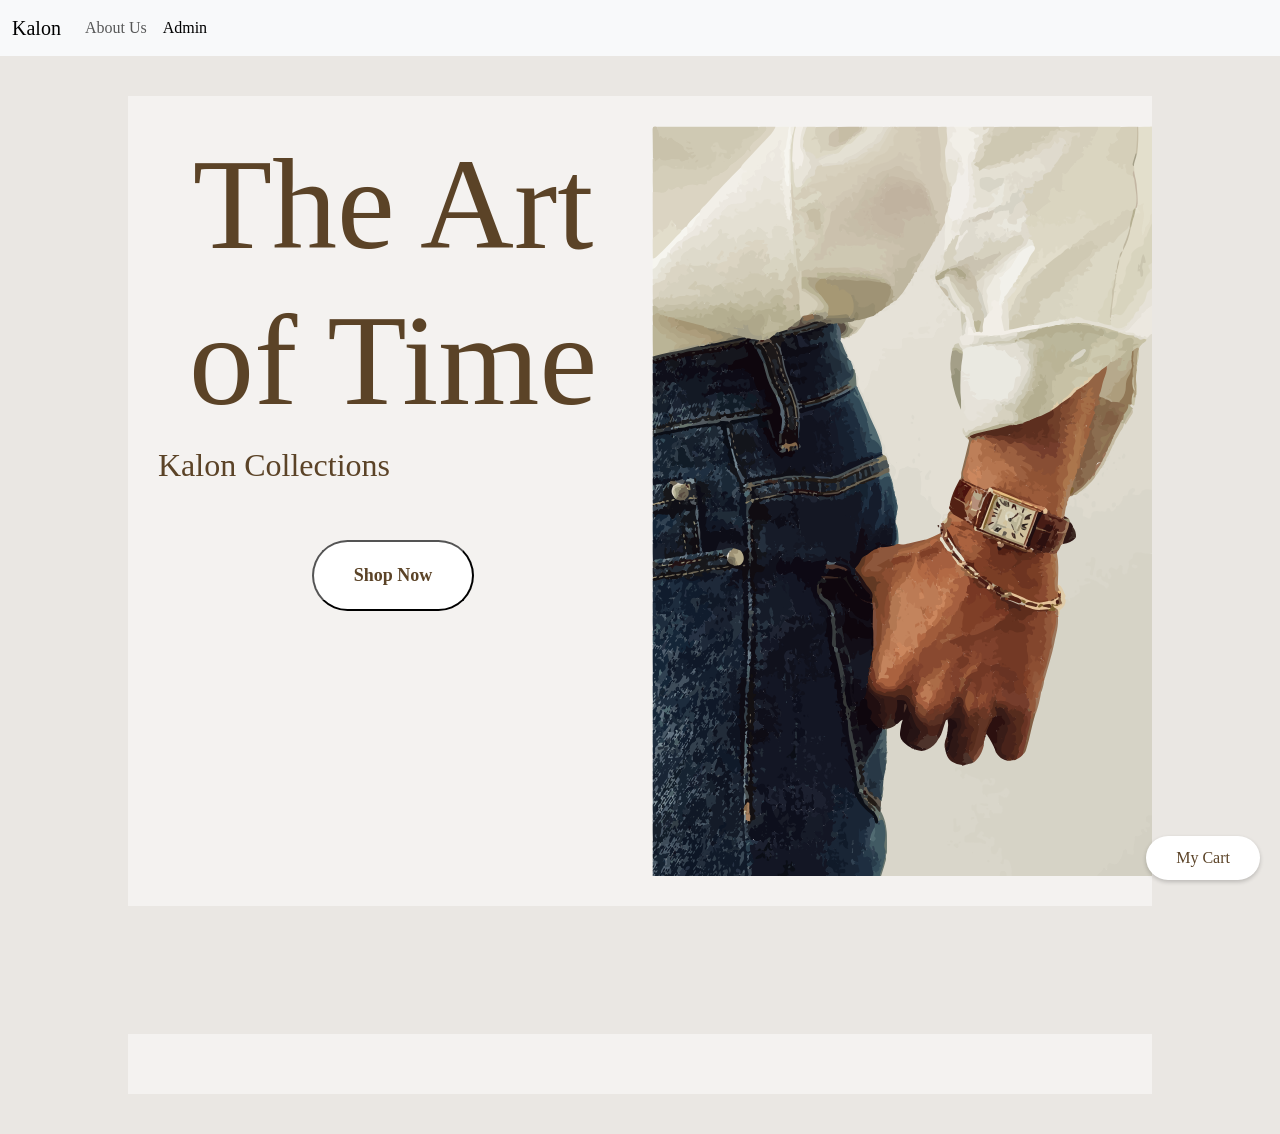
<file: public/index.html>
<!DOCTYPE html>
<html lang="en">
  <head>
    <meta charset="UTF-8" />
     <link
      href="https://cdn.jsdelivr.net/npm/bootstrap@5.3.2/dist/css/bootstrap.min.css"
      rel="stylesheet"
      integrity="sha384-T3c6CoIi6uLrA9TneNEoa7RxnatzjcDSCmG1MXxSR1GAsXEV/Dwwykc2MPK8M2HN"
      crossorigin="anonymous"
    />
    <link rel="shortcut icon" href="../media/icons8-watch-50.png" type="image/x-icon">
    <meta name="viewport" content="width=device-width, initial-scale=1.0" />
    <meta name="description" content="Kalon Collections is a vintage watch shop. Our goal is to provide watch enthusiasts and collectors with an opportunity to own a piece of history and craftsmanship."/>
    <title>Home | Kalon</title>
   <link rel="stylesheet" href="src/styles.css" />
  </head>
  <body>
    <header class="sticky">
      <nav class="navbar navbar-expand-lg bg-body-tertiary">
        <div class="container-fluid">
          <a class="navbar-brand" href="index.html">Kalon</a>
          <button
            class="navbar-toggler"
            type="button"
            data-bs-toggle="collapse"
            data-bs-target="#navbarSupportedContent"
            aria-controls="navbarSupportedContent"
            aria-expanded="false"
            aria-label="Toggle navigation"
          >
            <span class="navbar-toggler-icon"></span>
          </button>
          <div class="collapse navbar-collapse" id="navbarSupportedContent">
            <ul class="navbar-nav me-auto mb-2 mb-lg-0">
              <li class="nav-item">
                <a class="nav-link" href="src/AboutUs.html"
                  >About Us</a>
              </li>
              <li class="nav-item">
                <a class="nav-link active" aria-current="page" href="src/admin.html"
                  >Admin</a>
              </li>

      </div>
           
          
        </div>
      </nav>
    </header>
    
    <div class="container">
      <div class="row">
        <div class="col-lg-6">
          <h2 class="head">The Art of Time</h2>
          <h1>Kalon Collections</h1>
          <br /><br />
          <a href="index.html#shop">
            <button class="shop-btn" id="shop-now" onclick="">Shop Now</button></a
          >
        </div>
        <div class="col-lg-6">
          <img
          class="vintage-img"
            src="media/vintage-guy.svg"
            alt="A guy wearing a watch"
            width="500"
          />
        </div>
      </div>
    </div>
    <a href="src/cart.html"><button class="floating-button">My Cart</button></a>
    <br /><br />
    <div class="container" id="shop-section">
     
       </div>
    <script
      src="https://cdn.jsdelivr.net/npm/bootstrap@5.3.2/dist/js/bootstrap.bundle.min.js"
      integrity="sha384-C6RzsynM9kWDrMNeT87bh95OGNyZPhcTNXj1NW7RuBCsyN/o0jlpcV8Qyq46cDfL"
      crossorigin="anonymous"
    ></script>
    <script src="src/script.js"></script>
  </body>
</html>
</file>
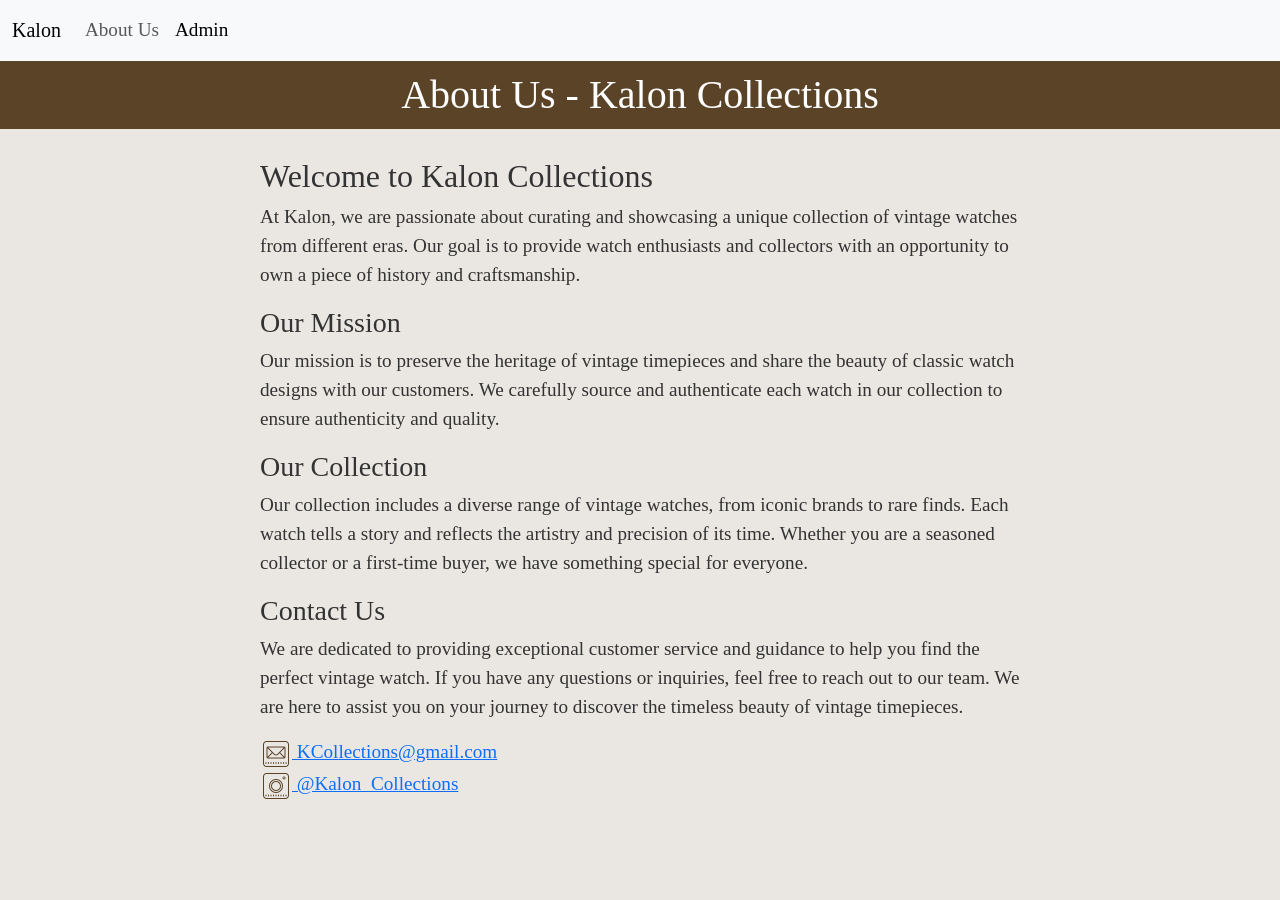
<file: public/src/AboutUs.html>
<!DOCTYPE html>
<html lang="en">
<head>
    <meta charset="UTF-8">
     <link
      href="https://cdn.jsdelivr.net/npm/bootstrap@5.3.2/dist/css/bootstrap.min.css"
      rel="stylesheet"
      integrity="sha384-T3c6CoIi6uLrA9TneNEoa7RxnatzjcDSCmG1MXxSR1GAsXEV/Dwwykc2MPK8M2HN"
      crossorigin="anonymous"
    />
    <link rel="shortcut icon" href="../media/icons8-watch-50.png" type="image/x-icon">
    <meta name="viewport" content="width=device-width, initial-scale=1.0">
    <title>About Us | Kalon</title>
    <style>
        body {
           font-family: "Kalnia", serif !important;
            margin: 0;
            padding: 0;
            background:#5B432720 !important;
            color: #333;
            font-size:larger;
        }
        h1 {
            background-color: #5B4327 ;
            color: #fff;
            text-align: center;
            padding: 10px 0;
        }
        .container {
            max-width: 800px;
            margin: 0 auto;
            padding: 20px;
        }
        .sticky {
        position: sticky;
        position: -webkit-sticky;
        top: 0;
        z-index: 1000;
      }
    </style>
</head>
<body>
    <header class="sticky">
      <nav class="navbar navbar-expand-lg bg-body-tertiary">
        <div class="container-fluid">
          <a class="navbar-brand" href="../index.html">Kalon</a>
          <button
            class="navbar-toggler"
            type="button"
            data-bs-toggle="collapse"
            data-bs-target="#navbarSupportedContent"
            aria-controls="navbarSupportedContent"
            aria-expanded="false"
            aria-label="Toggle navigation"
          >
            <span class="navbar-toggler-icon"></span>
          </button>
          <div class="collapse navbar-collapse" id="navbarSupportedContent">
            <ul class="navbar-nav me-auto mb-2 mb-lg-0">
              <li class="nav-item">
                <a class="nav-link" href="AboutUs.html"
                  >About Us</a>
              </li>
              
              <li class="nav-item">
                <a class="nav-link active" aria-current="page" href="admin.html"
                  >Admin</a>
              </li>
              
      </div>
           
          
        </div>
      </nav>
    </header>
    
    
        <h1>About Us - Kalon Collections</h1>
   
    <div class="container">
        <h2>Welcome to Kalon Collections</h2>
        <p>
            At Kalon, we are passionate about curating and showcasing a unique collection of vintage watches from different eras. Our goal is to provide watch enthusiasts and collectors with an opportunity to own a piece of history and craftsmanship.
        </p>
        <h3>Our Mission</h3>
        <p>
            Our mission is to preserve the heritage of vintage timepieces and share the beauty of classic watch designs with our customers. We carefully source and authenticate each watch in our collection to ensure authenticity and quality.
        </p>
        <h3>Our Collection</h3>
        <p>
            Our collection includes a diverse range of vintage watches, from iconic brands to rare finds. Each watch tells a story and reflects the artistry and precision of its time. Whether you are a seasoned collector or a first-time buyer, we have something special for everyone.
        </p>
        <h3>Contact Us</h3>
        <p>
            We are dedicated to providing exceptional customer service and guidance to help you find the perfect vintage watch. If you have any questions or inquiries, feel free to reach out to our team. We are here to assist you on your journey to discover the timeless beauty of vintage timepieces.
        </p>
        <a href="#"><img src="../media/icons8-mail-32.png">
            KCollections@gmail.com</a><br>
        <a href="#"><img src="../media/icons8-instagram-32.png"> @Kalon_Collections</a>
    </div>
    <script
      src="https://cdn.jsdelivr.net/npm/bootstrap@5.3.2/dist/js/bootstrap.bundle.min.js"
      integrity="sha384-C6RzsynM9kWDrMNeT87bh95OGNyZPhcTNXj1NW7RuBCsyN/o0jlpcV8Qyq46cDfL"
      crossorigin="anonymous"
    ></script>
</body>
</html>
</file>
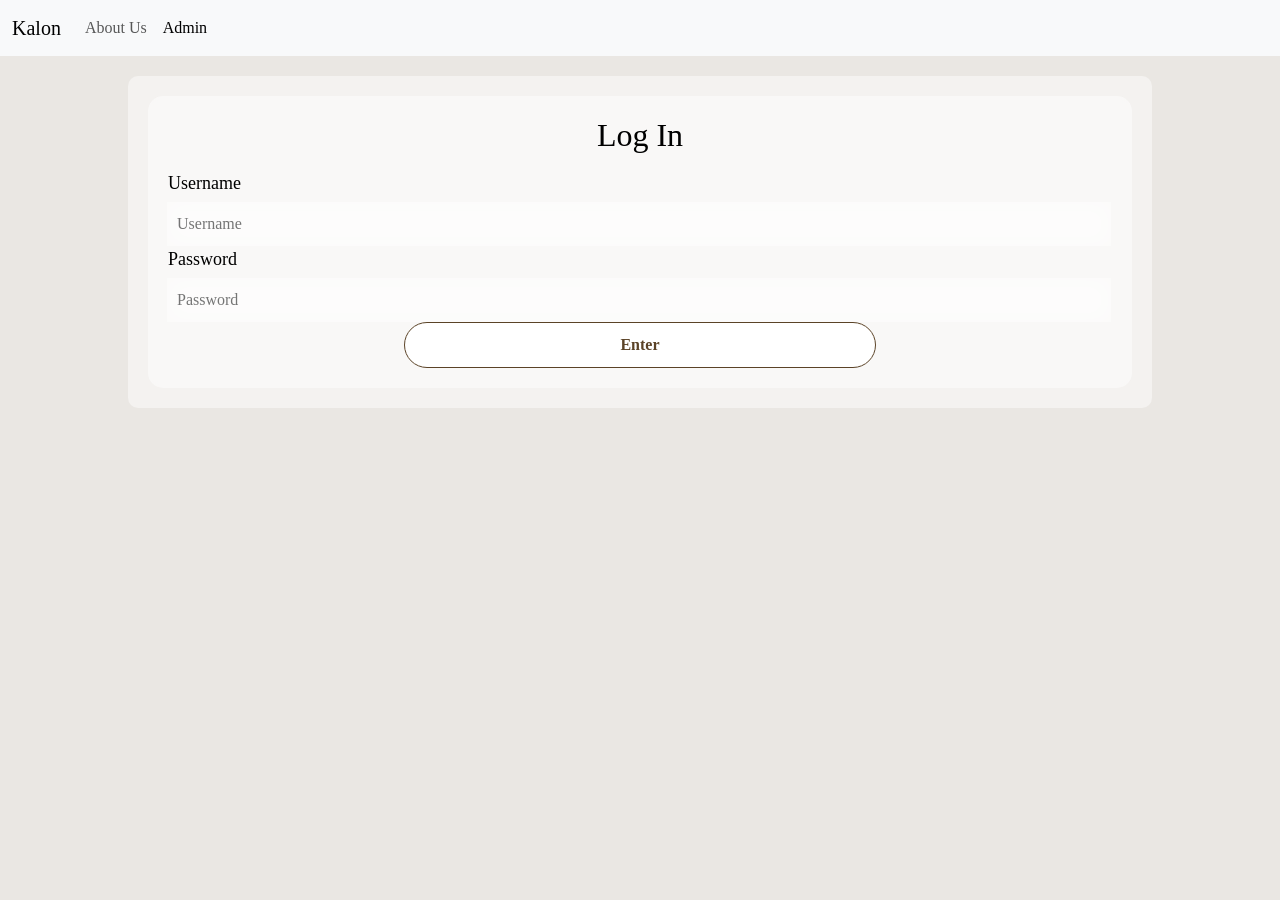
<file: public/src/admin.html>
<!DOCTYPE html>
<html lang="en">
  <head>
    <meta charset="UTF-8" />
    <link
      href="https://cdn.jsdelivr.net/npm/bootstrap@5.3.3/dist/css/bootstrap.min.css"
      rel="stylesheet"
      integrity="sha384-QWTKZyjpPEjISv5WaRU9OFeRpok6YctnYmDr5pNlyT2bRjXh0JMhjY6hW+ALEwIH"
      crossorigin="anonymous"
    />
    <link rel="shortcut icon" href="../media/icons8-watch-50.png" type="image/x-icon">
    <link rel="stylesheet" href="styles.css" />
    <meta name="viewport" content="width=device-width, initial-scale=1.0" />
    <title>Adimn | Kalon</title>
    <style>
      .page {
        display: none;
      }

      .active {
        display: block;
      }
      .container {
        margin-top: 20px;
        background-color: #ffffff70;
        padding: 20px;
        border-radius: 10px;
      }

      .input-group input {
        display: block;
        width: 100%;
        padding: 10px;
        border: none;
        background: rgba(255, 255, 255, 0.3);
        backdrop-filter: blur(11px);
        color: #5b4327;
        margin: 0 auto;
      }
      .input-group input:focus {
        outline: none;
        background: rgba(255, 255, 255, 0.3);
      }
      .sticky {
        position: sticky;
        position: -webkit-sticky;
        top: 0;
        z-index: 1000;
      }
      .input-group label {
        display: block;
        margin-bottom: 5px;
        color: #000000;
        font-size: 18px;
      }
      .glass-login-form h2 {
        text-align: center;
        color: #000000;
      }
      .glass-login-form {
        background: rgba(255, 255, 255, 0.45);
        border-radius: 15px;
        backdrop-filter: blur(5px);
        padding: 20px;
      }
      .icon {
        margin-right: 40px;
      }
      .settings {
        display: block;
        margin: 0 auto;
        width: 50%;
        padding: 10px;
        border: solid 1px #5b4327;
        border-radius: 100px;
        background: white;
        color: #5b4327;
        font-weight: bold;
        cursor: pointer;
      }
      body {
        background-color: #5b432720;
      }
      
      .status{
        text-align:center;
        color: red !important;
      }
    </style>
  </head>
  <body>
    <header class="sticky">
      <nav class="navbar navbar-expand-lg bg-body-tertiary">
        <div class="container-fluid">
          <a class="navbar-brand" href="../index.html">Kalon</a>
          <button
            class="navbar-toggler"
            type="button"
            data-bs-toggle="collapse"
            data-bs-target="#navbarSupportedContent"
            aria-controls="navbarSupportedContent"
            aria-expanded="false"
            aria-label="Toggle navigation"
          >
            <span class="navbar-toggler-icon"></span>
          </button>
          <div class="collapse navbar-collapse" id="navbarSupportedContent">
            <ul class="navbar-nav me-auto mb-2 mb-lg-0">
              <li class="nav-item">
                <a class="nav-link" href="src/AboutUs.html"
                  >About Us</a>
              </li>
              
              <li class="nav-item">
                <a class="nav-link active" aria-current="page" href="admin.html"
                  >Admin</a>
              </li>
        </div>
        </div>
      </nav>
    </header>
    <div class="container Products page active" id="page1">
<form class="glass-login-form">
            <h2>Log In</h2>
            <p class="status"></p>
            <div class="input-group">
                <label for="email">Username</label>
                <input type="text" placeholder="Username" name="email" required>
            </div>
            <div class="input-group">
                <label for="pass">Password</label>
                <input type="password" placeholder="Password" id="pass" name="pass" required>
            </div>
            <button class="settings" type="submit">Enter</button>
        </form>
    </div>
    <div class="container Products page" id="page2">
     
      
    </div>
    <div class="container page" id="page3">
      <button class="btn" onClick="showPage('page2')">Back</button>
      <br /><br />
      <div class="row">
        <div class="col-sm-12">
          <form class="glass-login-form" id="addForm">
            <h2>Add | Update</h2>
            <div class="input-group">
              <label for="name">Name</label><br />
              <input type="text" placeholder="eg. Name of design | Brand" name="name" id="name" required />
            </div>
            <div class="input-group">
              <label for="email">Quantity</label><br />
              <input type="number" placeholder="Quantity of product" name="quantity" id="quantity" required />
            </div>
            <div class="input-group">
              <label for="username">Price</label><br />
              <input
                type="number"
                placeholder="Price of product"
                name="price"
                required
                id="price"
              />
            </div>

            <div class="input-group">
              <label for="pic">Picture</label><br />
              <input type="file" name="pic" id="image" required />
            </div>
            <br /><br />
            <div class="col-sm-12">
              <button class="settings" type="submit">Save</button>
            </div>
          </form>
        </div>
      </div>
      <div class="row">
        <div class="col-sm-12"></div>
      </div>
    </div>
    <div class="container page " id="page4">

    </div>
    <div class="container page " id="page5">
      
     
          </div>
    <script src="admin.js"></script>
  </body>
</html>
</file>
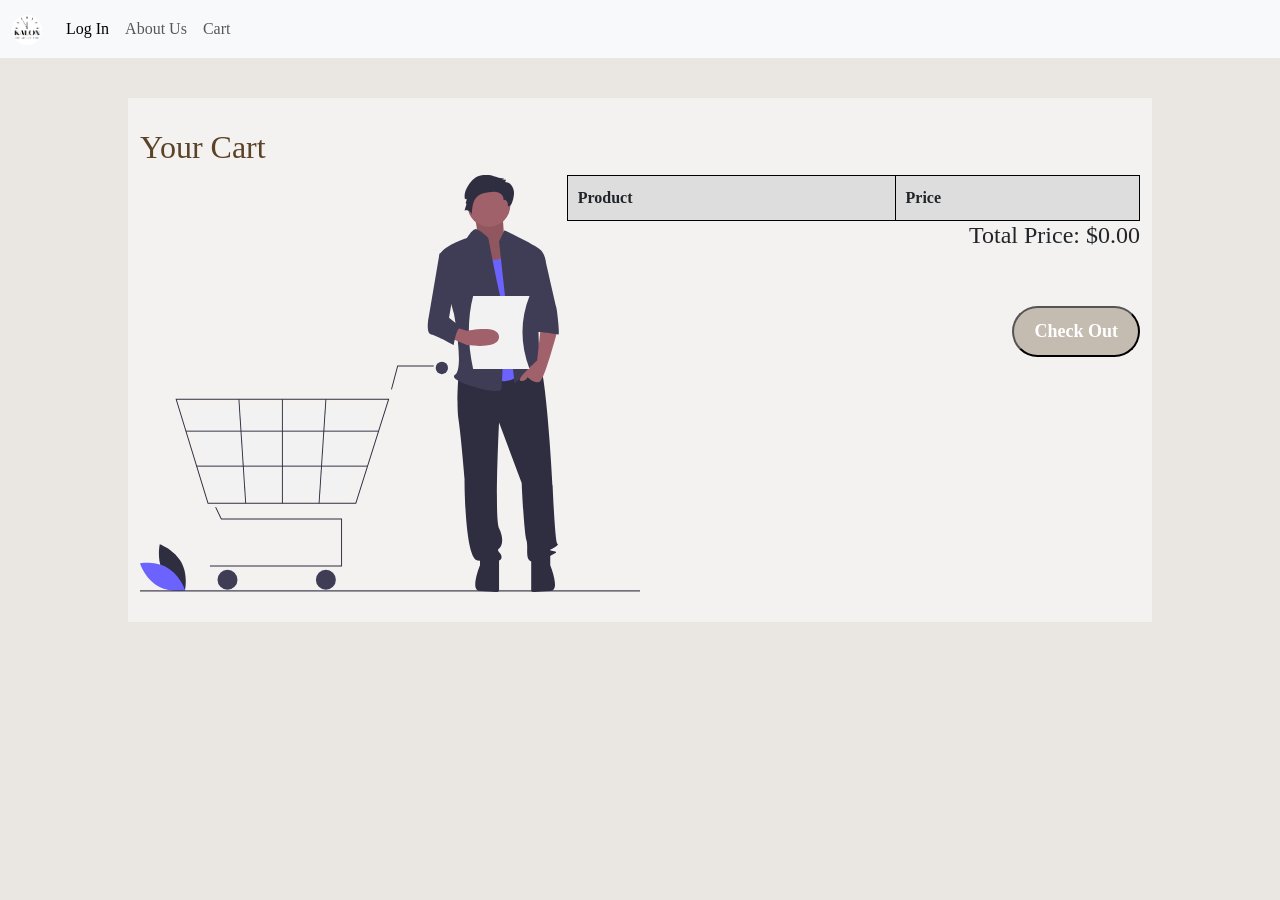
<file: public/src/cart.html>
<!DOCTYPE html>
<html lang="en">
  <head>
    <meta charset="UTF-8" />
    <meta name="viewport" content="width=device-width, initial-scale=1.0" />
    <link rel="stylesheet" href="styles.css" />
    <link
      href="https://cdn.jsdelivr.net/npm/bootstrap@5.3.2/dist/css/bootstrap.min.css"
      rel="stylesheet"
      integrity="sha384-T3c6CoIi6uLrA9TneNEoa7RxnatzjcDSCmG1MXxSR1GAsXEV/Dwwykc2MPK8M2HN"
      crossorigin="anonymous"
    />
    <link rel="shortcut icon" href="../media/icons8-watch-50.png" type="image/x-icon">
    <title>Cart | Kalon</title>
    <style>
      body {
        font-family: "Kalnia", serif !important;
        background: #5b432720 !important;
      }
      .container {
        background-color: #ffffff70;
        margin: 40px auto;
        width: 80%;
      }
      td,
      th {
        margin: 10px;
      }
      table {
        border-collapse: collapse;
        width: 100%;
      }

      th,
      td {
        border: 1px solid black;
        padding: 10px;
        text-align: left;
      }

      tr:first-child {
        background-color: #f2f2f2;
      }

      th {
        background-color: #dddddd;
      }

      button {
        color: white;
        background-color: #5b432750;
        font-weight: bold;
        font-size: 18px;
        padding: 10px 20px;
        border-radius: 100px;
        margin-left: auto;
        display: block;
      }
      button:hover{
        background:#ffffff10;
        color:#5b4327;
      }
      a{
        text-decoration: none;
        color:white;
      }
      @media (max-width: 993px) {
 
 img {
   display: none;
 }
}
#totalPrice{
  text-align: right;
}
    </style>
  </head>
  <body>
    <header>
      <nav class="navbar navbar-expand-lg bg-body-tertiary">
        <div class="container-fluid">
          <a class="navbar-brand" href="../index.html"
            ><img src="../media/cropped_image (1).png" width="30"
          /></a>
          <button
            class="navbar-toggler"
            type="button"
            data-bs-toggle="collapse"
            data-bs-target="#navbarNav"
            aria-controls="navbarNav"
            aria-expanded="false"
            aria-label="Toggle navigation"
          >
            <span class="navbar-toggler-icon"></span>
          </button>
          <div class="collapse navbar-collapse" id="navbarNav">
            <ul class="navbar-nav">
              <li class="nav-item">
                <a class="nav-link active" aria-current="page" href="login.html"
                  >Log In</a
                >
              </li>
              <li class="nav-item">
                <a class="nav-link" href="AboutUs.html">About Us</a>
              </li>
              <li class="nav-item">
                <a class="nav-link" href="cart.html">Cart</a>
              </li>
            </ul>
          </div>
        </div>
      </nav>
    </header>
    <div class="container">
      <h1>Your Cart</h1>
      <div class="row">
        <div class="col-lg-5">
          <img src="../media/undraw_empty_cart_co35.svg" width="500" alt="" />
        </div>
        <div class="col-lg-7">
          <table>
            <tr>
              <th>Product</th>
              <th>Price</th>
             
            </tr>
            
          </table>
          <h4 id="totalPrice"></h4>
          <br /><br />
          <a href="customer.html"><button>Check Out</button></a>
        </div>
      </div>
    </div>
<!-- Place this JavaScript code just before the closing body tag </body> -->
<script>
  document.addEventListener("DOMContentLoaded", function() {
    // Retrieve cart data from localStorage
    const cartItems = JSON.parse(localStorage.getItem('cartItems')) || [];

    const cartTable = document.querySelector('table');
    const totalPriceCell = document.querySelector('#totalPrice');

    let totalPrice = 0;

    // Loop through each item in cartItems and populate the table
    cartItems.forEach(item => {
      const row = cartTable.insertRow();
      const nameCell = row.insertCell();
      const priceCell = row.insertCell();

      nameCell.textContent = item.name;
      
      // Check if item.price is a valid number
      if (!isNaN(item.price)) {
        priceCell.textContent = `$${item.price.toFixed(2)}`;
        totalPrice += item.price;
      } else {
        priceCell.textContent = 'Invalid Price';
      }
    });

    // Display total price
    totalPriceCell.textContent = `Total Price: $${totalPrice.toFixed(2)}`;
  });
</script>
    <script
      src="https://cdn.jsdelivr.net/npm/bootstrap@5.3.2/dist/js/bootstrap.bundle.min.js"
      integrity="sha384-C6RzsynM9kWDrMNeT87bh95OGNyZPhcTNXj1NW7RuBCsyN/o0jlpcV8Qyq46cDfL"
      crossorigin="anonymous"
    ></script>
    <script src="script.js"></script>
  </body>
</html>
</file>
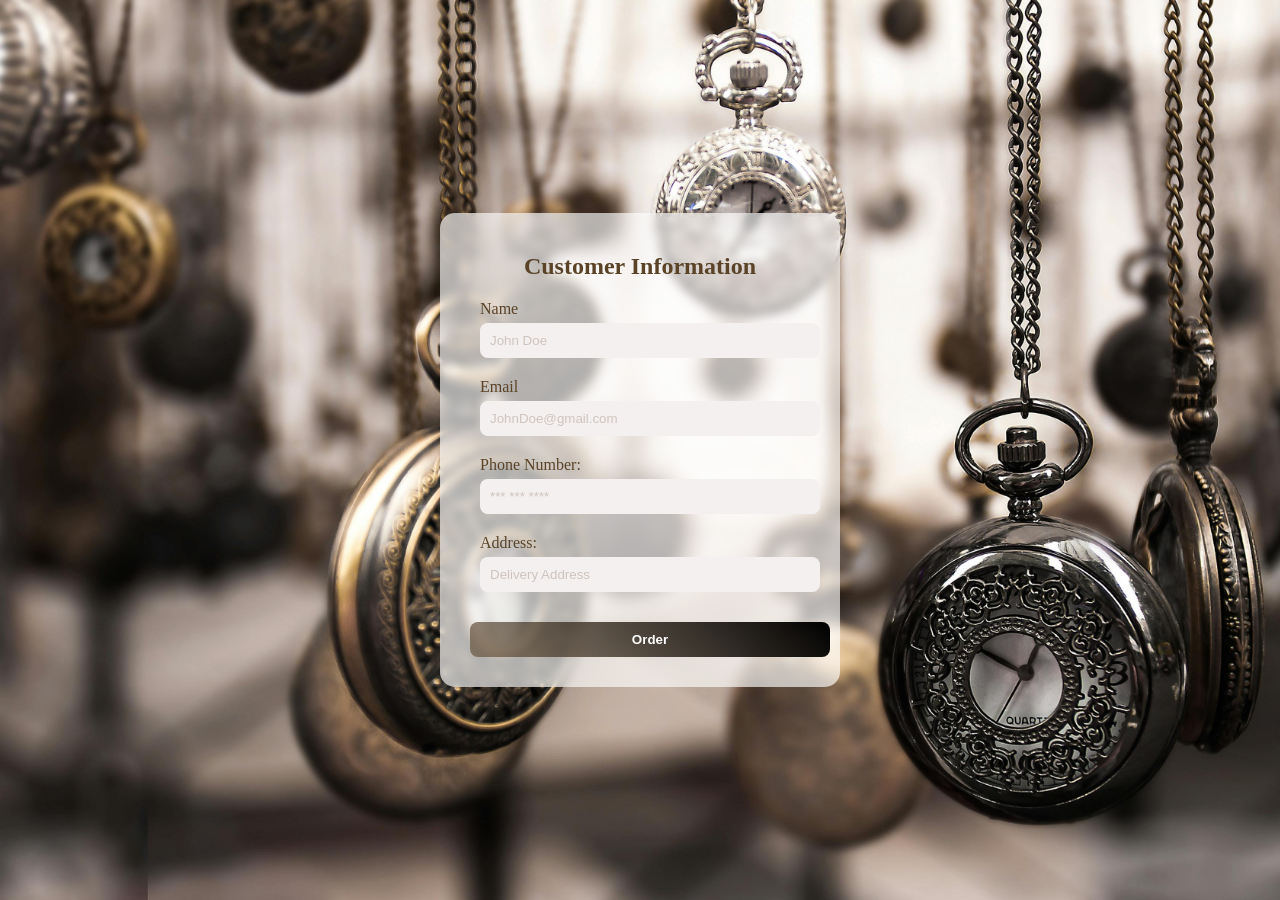
<file: public/src/customer.html>
<!DOCTYPE html>
<html lang="en">
<head>
    <meta charset="UTF-8">
    <meta name="viewport" content="width=device-width, initial-scale=1.0">
    <link rel="shortcut icon" href="../media/icons8-watch-50.png" type="image/x-icon">
    <title>Customer | Kalon</title>
    
    <style>
        body {
    margin: 0;
    padding: 0;
    display: flex;
    justify-content: center;
    align-items: center;
    min-height: 100vh;
    background-image: url("../media/pexels-giallo-859895.jpg") !important;
background-size:cover !important;
background-repeat: no-repeat !important;
}

.container {
    width: 75%;
    max-width: 400px;
}

.glass-login-form {
    background: rgba(255, 255, 255, 0.65);
    border-radius: 15px;
    backdrop-filter: blur(5px);
    padding: 20px;
}

.glass-login-form h2 {
    text-align: center;
    color: #5B4327;
}

.input-group {
    margin: 20px;
}

.input-group label {
    display: block;
    margin-bottom: 5px;
    color: #5B4327;
}

::placeholder {
    color: #5B432740;
}

.input-group input {
    display: block;
    width: 100%;
    padding: 10px;
    border: none;
    border-radius: 8px;
    background: rgba(245, 240, 240);
    backdrop-filter: blur(11px);
    color: #5B4327;
}

.input-group input:focus {
    outline: none;
    background: rgba(255, 255, 255, 0.3);
}

button {
    margin: 10px;
    width: 100%;
    padding: 10px;
    border: none;
    border-radius: 8px;
    background: linear-gradient(45deg, #5B432790, #000000);
    color: #fff;
    font-weight: bold;
    cursor: pointer;
}
p{
    text-align:center;
}

button:hover {
    background: linear-gradient(45deg, #5d5e5d, #a4a4a7);
}
.sticky {
        position: sticky;
        position: -webkit-sticky;
        top: 0;
        z-index: 1000;
      }
    </style>
</head>
<body>
    <div class="container">
        <form class="glass-login-form" id="orderForm">
            <h2>Customer Information</h2>
            <div class="input-group">
                <label for="name">Name</label>
                <input type="text" placeholder="John Doe" id="customer-name" name="name" required>
            </div>
            <div class="input-group">
                <label for="email">Email</label>
                <input type="email" placeholder="JohnDoe@gmail.com" name="email" id="customer-email" required>
            </div>
           
            <div class="input-group">
                <label for="phone">Phone Number:</label>
                <input type="tel" placeholder="*** *** ****" id="customer-number" name="phone" required>
            </div>
            <div class="input-group">
                <label for="address">Address: </label>
                <input type="text" placeholder="Delivery Address" name="address" id="customer-address" required>
            </div>
            
            <button type="submit">Order</button>
        </form>
        
    </div>
   <script>
    const BaseUrl = "http://localhost:8585/";

    document.addEventListener('DOMContentLoaded', function() {
  const orderForm = document.getElementById('orderForm');
  const cartItems = JSON.parse(localStorage.getItem('cartItems')) || [];

  // Display cart items
 cartItems.forEach(item => {
   console.log(item.name + "" + item.price);
  });

  // Form submission
  orderForm.addEventListener('submit', async function(event) {
    event.preventDefault();
console.log('in order form function');
    const formData = {
      customerName: document.getElementById('customer-name').value,
      customerEmail: document.getElementById('customer-email').value,
      customerAddress: document.getElementById('customer-address').value,
      customerNumber: document.getElementById('customer-number').value,
      products: cartItems.map(item => item.name), 
      };

    try {
      console.log('posting data function');
      const response = await fetch(BaseUrl+'api/order', {
        method: 'POST',
        headers: {
          'Content-Type': 'application/json'
        },
        body: JSON.stringify(formData)
      });

      if (response.ok) {
        localStorage.removeItem('cartItems');
        window.location.href = 'landing.html';
      } else {
        alert('Failed to place order');
      }
    } catch (error) {
      console.error('Error:', error);
      alert('An error occurred while placing the order');
    }
  });
});

   </script>
</body>
</html>
</file>
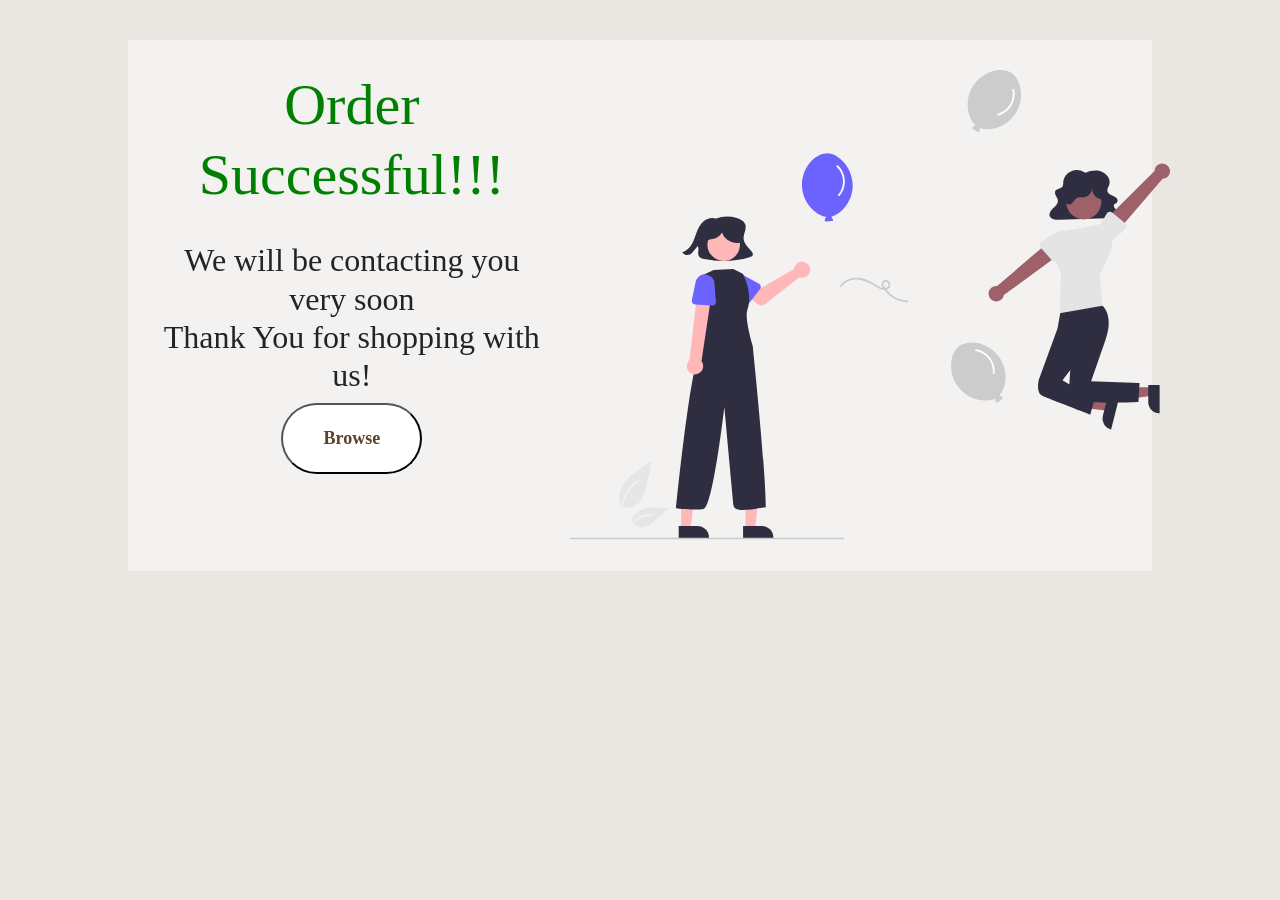
<file: public/src/landing.html>
<!DOCTYPE html>
<html lang="en">

<head>
    <meta charset="UTF-8">
    <meta name="viewport" content="width=device-width, initial-scale=1.0">
    <link href="https://cdn.jsdelivr.net/npm/bootstrap@5.3.2/dist/css/bootstrap.min.css" rel="stylesheet"
        integrity="sha384-T3c6CoIi6uLrA9TneNEoa7RxnatzjcDSCmG1MXxSR1GAsXEV/Dwwykc2MPK8M2HN" crossorigin="anonymous" />
        <link rel="shortcut icon" href="../media/icons8-watch-50.png" type="image/x-icon">
    <link rel="stylesheet" href="styles.css">
    <title>Document</title>
    <style>
        body {
            text-align: center;
        }

        h1 {
            font-size: 58px !important;
            color:green !important;
        }
    </style>
</head>

<body>
    <div class="container">
        <div class="row">
            <div class="col-lg-5">
                <h1>Order Successful!!!</h1><br>
                <h2>We will be contacting you very soon
                    <br>Thank You for shopping with us!
                </h2>
                <a href="../index.html">
                <button class="shop-btn">Browse</button></a>
            </div>
            <div class="col-lg-7">
                <img width="600" src="../media/undraw_celebration_re_kc9k.svg" alt="celebration">

            </div>
        </div>

    </div>
</body>

</html>
</file>
<file: public/src/styles.css>
body{
font-family: "Kalnia", serif !important;
background:#5B432720 !important;
background-size:cover !important;
background-repeat: no-repeat !important;
}
 .head{
        font-size: 130px !important; 
        font-weight: 500 !important;
        text-align: center;
        margin-top:0px;
        color:#5B4327 !important;
       }
       .sticky {
        position: sticky;
        position: -webkit-sticky;
        top: 0;
        z-index: 1000;
      }
.container{
    width: 80%;
    margin: 40px auto;
    background-color: #ffffff70;
    padding:30px;
}
.coll{
    font-size:64px;
}
.moto{
    font-size: 72px;
    color: white;
    text-align: center;

}
.shop-btn{
    background-color: white;
    color: #5B4327;
    font-weight: bold;
    font-size: 18px;
    padding: 20px 40px;
    border-radius: 100px;
    margin: 0 auto;
    display: block;
}
button:hover{
    background-color: #5B4327;
    transition: 0.2s ease-in-out;
    cursor:pointer;
    color: white;
}
.container2{
    background-color:#ffffff40;
}
h1{
    color:#5B4327 !important;
    font-size: 32px !important;
}
#shop{
    font-size: 48px;
    text-align: center;
    color:#5B4327;
}
.price, .name{
    color:#5B4327 !important;
    font-size: 26px !important;
}
.buy-btn{
    background-color: white;
    padding:10px 30px;
    border-radius:100px;
    color: #5B4327;
    font-size: 16px;
}
.cart-btn{
    background-color: #5B4327;
    color: white;
    padding:10px 30px;
    border-radius:100px;
    font-size: 16px;
}
.cart-btn:hover{
    background-color:#ffffff20;
    color:#5B4327;
}
.btn:hover{
    color: white !important;
    background-color:#5B4327 !important;
}
a{
    color:white;
    text-decoration: none !important;
}
.btn{
    background-color: white;
    padding:10px 30px;
    border-radius:100px;
    border-color:#5B4327 !important;
    color: #5B4327 !important;
    font-size: 16px;
}
@media (max-width: 960px) {
  .vintage-img {
    width: 300px; 
  }
  .moto{
    font-size: 52px;
  }
  h1{
    font-size: 28px;
  }
 #shop-section {
    grid-template-columns: repeat(2, 1fr);
  }
}

#shop-section {
  display: grid;
  grid-template-columns: repeat(auto-fill, minmax(300px, 1fr));
  gap: 10px;
}


.product {
  border: 1px solid #ccc;
  padding: 10px;
  text-align: center;
}

@media (max-width: 992px) {
  
  #shop-section {
    grid-template-columns: repeat(2, 1fr);
  }
}

@media (max-width: 768px) {
 
  #shop-section {
    grid-template-columns: 1fr;
  }
}
@media (max-width: 993px) {
 
  .vintage-img {
    display: none;
  }
}
.floating-button {
  position: fixed;
  bottom: 20px;
  right: 20px;
  background-color: white;
  color: #5B4327;
  border: none;
  padding:10px 30px;
  border-radius:100px;
  font-size: 16px;
  cursor: pointer;
  box-shadow: 0 2px 4px rgba(0, 0, 0, 0.2);
}
</file>
